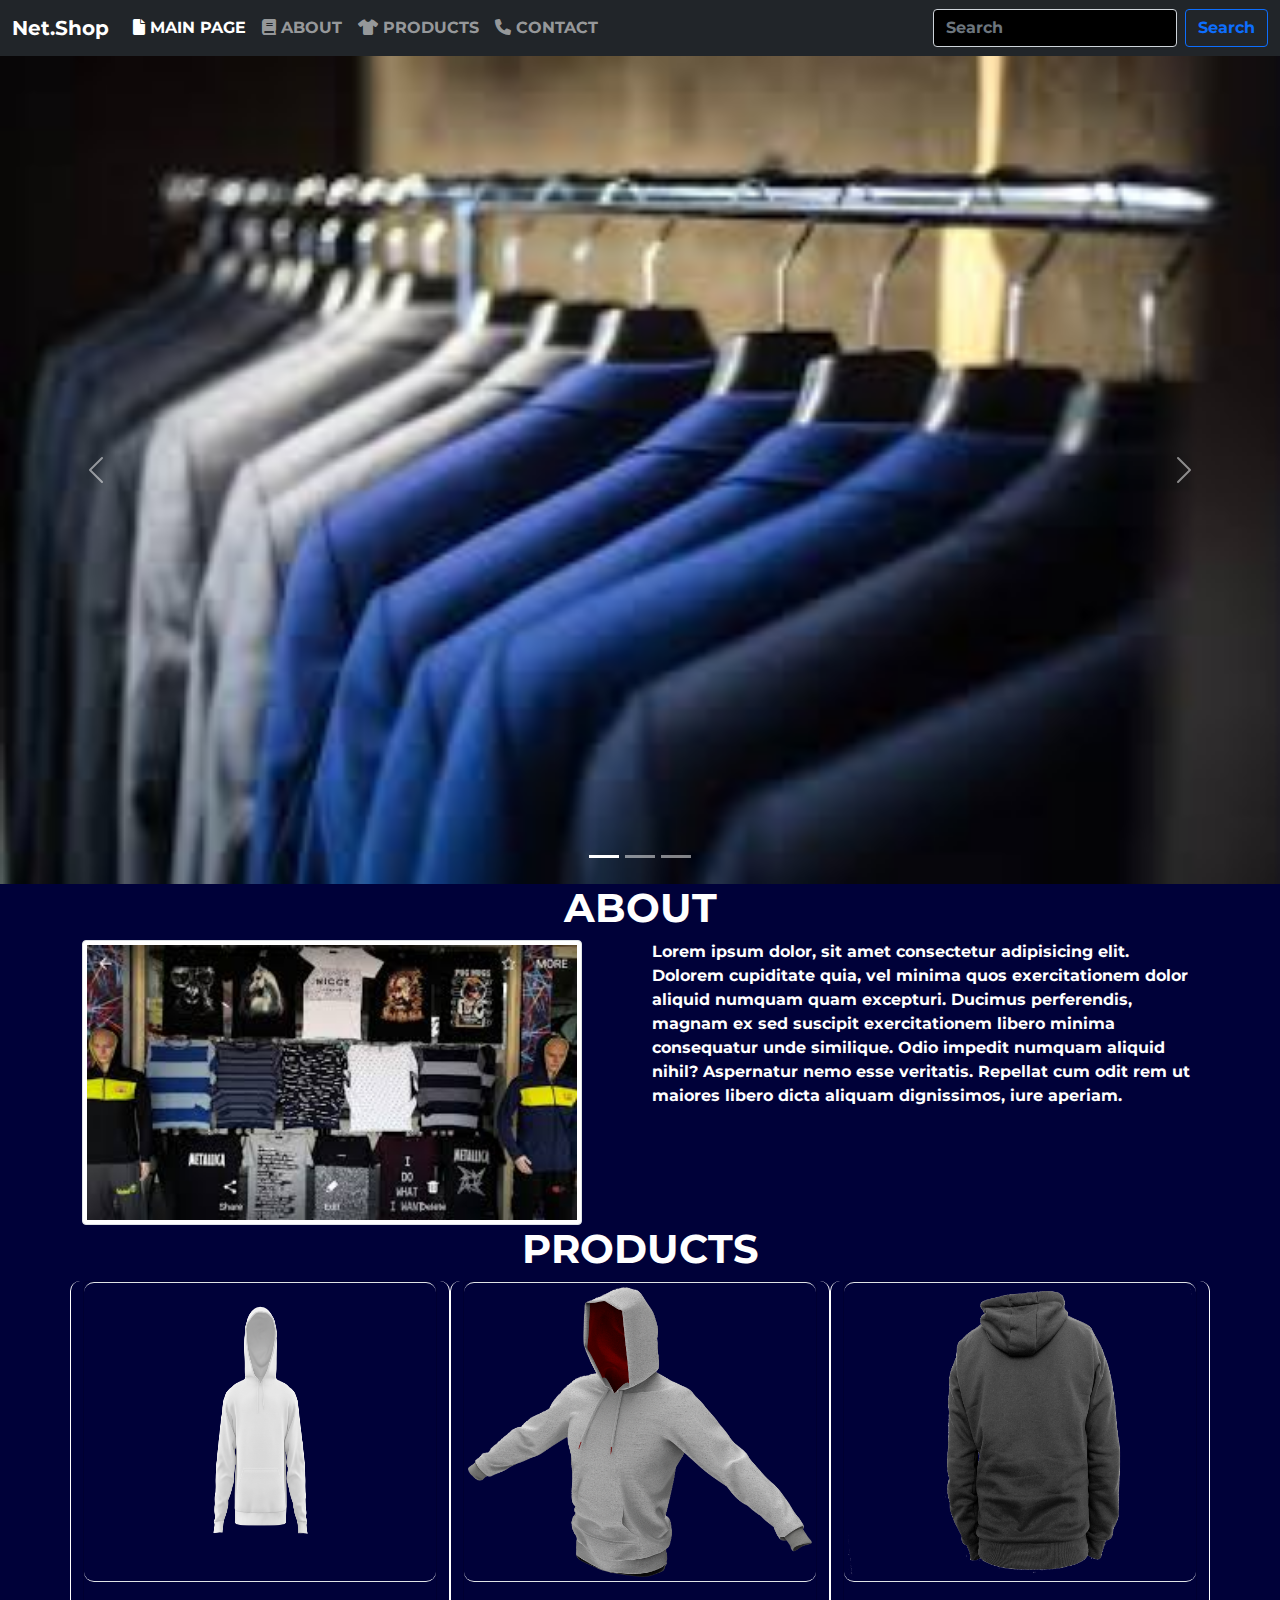
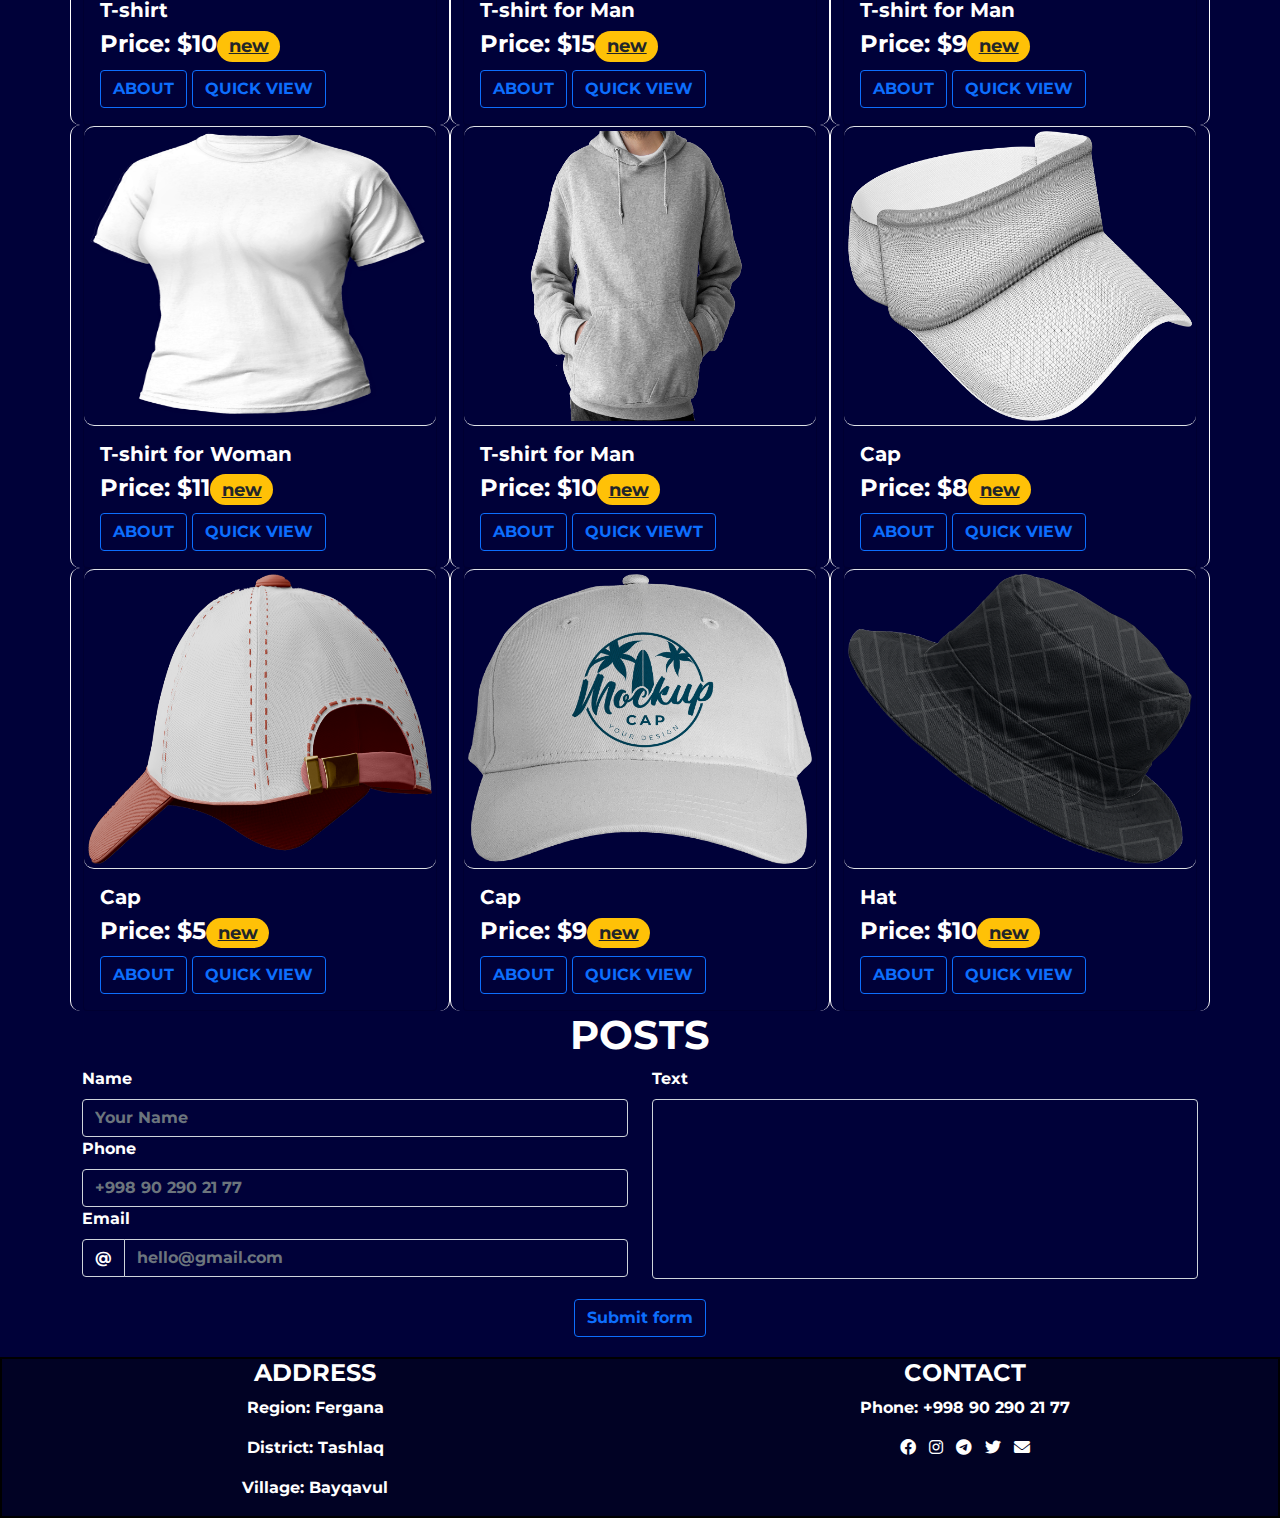
<file: index.html>
<!DOCTYPE html>
<html lang="en">
<head>
    <meta charset="UTF-8">
    <meta http-equiv="X-UA-Compatible" content="IE=edge">
    <meta name="viewport" content="width=device-width, initial-scale=1.0">
    <title>Net.Shop</title>
    <link rel="stylesheet" href="css/bootstrap.css">
    <link rel="stylesheet" href="css/all.css">
    <link rel="shortcut icon" href="favicon.ico" type="image/x-icon">
    <link rel="icon" href="favicon.ico" type="image/x-icon">
    <style>
      @font-face {
     font-family: "Montserrat";
     src: url(Montserrat-Bold.ttf);
      }
      *{
          font-family: Montserrat;
      
      }
        body{
            background: #000139;
            color: white;
        }
        .carousel{
            height: 92vh;
        }
        .rasm{
            width: 500px;   
        }
    </style>
</head>
<body>
    <!-- navbar started -->
    <nav class="navbar navbar-expand-lg navbar-dark bg-dark sticky-top">
        <div class="container-fluid">
          <a class="navbar-brand" href="#">Net.Shop</a>
          <button class="navbar-toggler" type="button" data-bs-toggle="collapse" data-bs-target="#navbarScroll" aria-controls="navbarScroll" aria-expanded="false" aria-label="Toggle navigation">
            <span class="navbar-toggler-icon"></span>
          </button>
          <div class="collapse navbar-collapse" id="navbarScroll">
            <ul class="navbar-nav me-auto my-2 my-lg-0 navbar-nav-scroll">
              <li class="nav-item">
                <a class="nav-link active" aria-current="page" href="#"><i class="fa-solid fa-file"></i> MAIN PAGE</a>
              </li>
              <li class="nav-item">
                <a class="nav-link" href="./file/about.html"> <i class="fa-solid fa-book"></i> ABOUT</a>
              </li>
              <li class="nav-item">
                <a class="nav-link" href="./file/products.html"><i class="fa-solid fa-shirt"></i> PRODUCTS</a>
              </li>
              <li class="nav-item">
                <a class="nav-link" href="#contact"><i class="fa-solid fa-phone"></i> CONTACT</a>
              </li>
             
            </ul>
            <form class="d-flex">
              <input class="form-control me-2" type="search" style="background: black; caret-color: rgb(255, 255, 255);" placeholder="Search" aria-label="Search">
              <button class="btn btn-outline-primary" type="submit">Search</button>
            </form>
          </div>
        </div>
      </nav>
    <!-- navbar finished -->


      <!-- carusel beginning -->
      <div id="carouselExampleCaptions" class="carousel slide" data-bs-ride="carousel">
        <div class="carousel-indicators">
          <button type="button" data-bs-target="#carouselExampleCaptions" data-bs-slide-to="0" class="active" aria-current="true" aria-label="Slide 1"></button>
          <button type="button" data-bs-target="#carouselExampleCaptions" data-bs-slide-to="1" aria-label="Slide 2"></button>
          <button type="button" data-bs-target="#carouselExampleCaptions" data-bs-slide-to="2" aria-label="Slide 3"></button>
        </div>
        <div class="carousel-inner">
          <div class="carousel-item active" data-bs-interval="5000">
            <img src="images/clothers4.jpg" class="d-block w-100 carousel" alt="...">
            <div class="carousel-caption d-none d-md-block">
            </div>
          </div>
          <div class="carousel-item" data-bs-interval="5000">
            <img src="images/clothers2.jpg" class="d-block w-100 carousel" alt="...">
            <div class="carousel-caption d-none d-md-block">
            </div>
          </div>
          <div class="carousel-item" data-bs-interval="5000">
            <img src="images/clothers3.jpg" class="d-block w-100 carousel" alt="...">
            <div class="carousel-caption d-none d-md-block">
            </div>
          </div>
        </div>
        <button class="carousel-control-prev" type="button" data-bs-target="#carouselExampleCaptions" data-bs-slide="prev">
          <span class="carousel-control-prev-icon" aria-hidden="true"></span>
          <span class="visually-hidden">Previous</span>
        </button>
        <button class="carousel-control-next" type="button" data-bs-target="#carouselExampleCaptions" data-bs-slide="next">
          <span class="carousel-control-next-icon" aria-hidden="true"></span>
          <span class="visually-hidden">Next</span>
        </button>
      </div>
      <!-- carusel finished -->

      
    <div class="container">


          <!-- text started -->
          <div class="row text-center">
              <div class="col"><h1>ABOUT</h1></div>
          </div>
          <div class="row">
              <div class="col-xxl-6 col-xl-6 col-md-6"> <img src="images/clothers1.jpg" class="img-thumbnail rasm" alt=""> </div>
              <div class="col-xxl-6 col-xl-6 col-md-6"><p>Lorem ipsum dolor, sit amet consectetur adipisicing elit. Dolorem cupiditate quia, vel minima quos exercitationem dolor aliquid numquam quam excepturi. Ducimus perferendis, magnam ex sed suscipit exercitationem libero minima consequatur unde similique. Odio impedit numquam aliquid nihil? Aspernatur nemo esse veritatis. Repellat cum odit rem ut maiores libero dicta aliquam dignissimos, iure aperiam.</p></div>
          </div>
          <!-- text finished -->


        <!-- cards started -->
        <div class="row text-center">
            <div class="col"><h1>PRODUCTS</h1></div>
        </div>
          <div class="row">
            <div class="col-xxl-4 col-xl-4 col-md-4 col-sm-6 col-12" style="border: 1px solid white; border-radius: 10px; border-top: none; border-bottom: none;">
                <div class="card w-100" style="width: 18rem;  background: #000139;
                color: white; ">
                    <img src="images/t_shirt1.png" class="img-thumbnail" style="border-radius: 10px; background: #000139; height: 300px; border-left: none; border-right: none;" alt="...">
                    <div class="card-body">
                      <h5 class="card-title">T-shirt</h5>
                      <div class="col-12"><h4>Price: $10<a class="badge rounded-pill bg-warning text-dark" data-bs-toggle="offcanvas" href="#offcanvasExample" role="button" aria-controls="offcanvasExample">
                        new
                      </a></h4>
                      </div>
                        <a href="file/about.html" class="btn btn-outline-primary" >ABOUT</a>
                    <button type="button" class="btn btn-outline-primary" data-bs-toggle="modal" data-bs-target="#exampleModal3_1">
                        QUICK VIEW
                    </button>
                    </div>
                  </div>
              </div>
              <div class="col-xxl-4 col-xl-4 col-md-4 col-sm-6 col-12" style="border: 1px solid white; border-radius: 10px; border-top: none; border-bottom: none;">
                <div class="card w-100" style="width: 18rem;  background: #000139;
                color: white; ">
                    <img src="images/t-shirt2.png" class="img-thumbnail" style="border-radius: 10px; background: #000139; height: 300px; border-left: none; border-right: none;" alt="...">
                    <div class="card-body">
                      <h5 class="card-title">T-shirt for Man</h5>
                      <div class="col-12"><h4>Price: $15<a class="badge rounded-pill bg-warning text-dark" data-bs-toggle="offcanvas" href="#offcanvasExample" role="button" aria-controls="offcanvasExample">
                        new
                      </a></h4>
                      </div>
                      <a href="file/about.html" class="btn btn-outline-primary" >ABOUT</a>
                    <button type="button" class="btn btn-outline-primary" data-bs-toggle="modal" data-bs-target="#exampleModal3_1">
                        QUICK VIEW
                    </button>
                    </div>
                  </div>
              </div>
              <div class="col-xxl-4 col-xl-4 col-md-4 col-sm-6 col-12" style="border: 1px solid white; border-radius: 10px; border-top: none; border-bottom: none;">
                <div class="card w-100" style="width: 18rem;  background: #000139;
                color: white; ">
                    <img src="images/t-shirt3.png" class="img-thumbnail" style="border-radius: 10px; background: #000139; height: 300px; border-left: none; border-right: none;" alt="...">
                    <div class="card-body">
                      <h5 class="card-title">T-shirt for Man</h5>
                      <div class="col-12"><h4>Price: $9<a class="badge rounded-pill bg-warning text-dark" data-bs-toggle="offcanvas" href="#offcanvasExample" role="button" aria-controls="offcanvasExample">
                        new
                      </a></h4>
                      </div>
                      <a href="file/about.html" class="btn btn-outline-primary" >ABOUT</a>
                    <button type="button" class="btn btn-outline-primary" data-bs-toggle="modal" data-bs-target="#exampleModal3_1">
                        QUICK VIEW
                    </button>
                    </div>
                  </div>
              </div>
              <div class="col-xxl-4 col-xl-4 col-md-4 col-sm-6 col-12" style="border: 1px solid white; border-radius: 10px; border-top: none; border-bottom: none;">
                <div class="card w-100" style="width: 18rem;  background: #000139;
                color: white; ">
                    <img src="images/t-shirt4.png" class="img-thumbnail" style="border-radius: 10px; background: #000139; height: 300px; border-left: none; border-right: none;" alt="...">
                    <div class="card-body">
                      <h5 class="card-title">T-shirt for Woman</h5>
                      <div class="col-12"><h4>Price: $11<a class="badge rounded-pill bg-warning text-dark" data-bs-toggle="offcanvas" href="#offcanvasExample" role="button" aria-controls="offcanvasExample">
                        new
                      </a></h4>
                      </div>
                      <a href="file/about.html" class="btn btn-outline-primary" >ABOUT</a>
                    <button type="button" class="btn btn-outline-primary" data-bs-toggle="modal" data-bs-target="#exampleModal3_1">
                        QUICK VIEW
                    </button>
                    </div>
                  </div>
              </div>
              <div class="col-xxl-4 col-xl-4 col-md-4 col-sm-6 col-12" style="border: 1px solid white; border-radius: 10px; border-top: none; border-bottom: none;">
                <div class="card w-100" style="width: 18rem;  background: #000139;
                color: white; ">
                    <img src="images/t-shirt5.png" class="img-thumbnail" style="border-radius: 10px; background: #000139; height: 300px; border-left: none; border-right: none;" alt="...">
                    <div class="card-body">
                      <h5 class="card-title">T-shirt for Man</h5>
                      <div class="col-12"><h4>Price: $10<a class="badge rounded-pill bg-warning text-dark" data-bs-toggle="offcanvas" href="#offcanvasExample" role="button" aria-controls="offcanvasExample">
                        new
                      </a></h4>
                      </div>
                      <a href="file/about.html" class="btn btn-outline-primary" >ABOUT</a>
                    <button type="button" class="btn btn-outline-primary" data-bs-toggle="modal" data-bs-target="#exampleModal3_1">
                        QUICK VIEWT
                    </button>
                    </div>
                  </div>
              </div>
              <div class="col-xxl-4 col-xl-4 col-md-4 col-sm-6 col-12" style="border: 1px solid white; border-radius: 10px; border-top: none; border-bottom: none;">
                <div class="card w-100" style="width: 18rem;  background: #000139;
                color: white; ">
                    <img src="images/hat2.png" class="img-thumbnail" style="border-radius: 10px; background: #000139; height: 300px; border-left: none; border-right: none;" alt="...">
                    <div class="card-body">
                      <h5 class="card-title">Cap</h5>
                      <div class="col-12"><h4>Price: $8<a class="badge rounded-pill bg-warning text-dark" data-bs-toggle="offcanvas" href="#offcanvasExample" role="button" aria-controls="offcanvasExample">
                        new
                      </a></h4>
                      </div>
                      <a href="file/about.html" class="btn btn-outline-primary" >ABOUT</a>
                    <button type="button" class="btn btn-outline-primary" data-bs-toggle="modal" data-bs-target="#exampleModal3_1">
                        QUICK VIEW
                    </button>
                    </div>
                  </div>
              </div>
              <div class="col-xxl-4 col-xl-4 col-md-4 col-sm-6 col-12" style="border: 1px solid white; border-radius: 10px; border-top: none; border-bottom: none;">
                <div class="card w-100" style="width: 18rem;  background: #000139;
                color: white; ">
                    <img src="images/hat3.png" class="img-thumbnail" style="border-radius: 10px; background: #000139; height: 300px; border-left: none; border-right: none;" alt="...">
                    <div class="card-body">
                      <h5 class="card-title">Cap</h5>
                      <div class="col-12"><h4>Price: $5<a class="badge rounded-pill bg-warning text-dark" data-bs-toggle="offcanvas" href="#offcanvasExample" role="button" aria-controls="offcanvasExample">
                        new
                      </a></h4>
                      </div>
                      <a href="file/about.html" class="btn btn-outline-primary" >ABOUT</a>
                    <button type="button" class="btn btn-outline-primary" data-bs-toggle="modal" data-bs-target="#exampleModal3_1">
                        QUICK VIEW
                    </button>
                    </div>
                  </div>
              </div>
              <div class="col-xxl-4 col-xl-4 col-md-4 col-sm-6 col-12" style="border: 1px solid white; border-radius: 10px; border-top: none; border-bottom: none;">
                <div class="card w-100" style="width: 18rem;  background: #000139;
                color: white; ">
                    <img src="images/hat4.png" class="img-thumbnail" style="border-radius: 10px; background: #000139; height: 300px; border-left: none; border-right: none;" alt="...">
                    <div class="card-body">
                      <h5 class="card-title">Cap</h5>
                      <div class="col-12"><h4>Price: $9<a class="badge rounded-pill bg-warning text-dark" data-bs-toggle="offcanvas" href="#offcanvasExample" role="button" aria-controls="offcanvasExample">
                        new
                      </a></h4>
                      </div>
                      <a href="file/about.html" class="btn btn-outline-primary" >ABOUT</a>
                    <button type="button" class="btn btn-outline-primary" data-bs-toggle="modal" data-bs-target="#exampleModal3_1">
                        QUICK VIEW
                    </button>
                    </div>
                  </div>
              </div>
              <div class="col-xxl-4 col-xl-4 col-md-4 col-sm-6 col-12" style="border: 1px solid white; border-radius: 10px; border-top: none; border-bottom: none;">
                <div class="card w-100" style="width: 18rem;  background: #000139;
                color: white; ">
                    <img src="images/Hat1.png" class="img-thumbnail" style="border-radius: 10px; background: #000139; height: 300px; border-left: none; border-right: none;" alt="...">
                    <div class="card-body">
                      <h5 class="card-title">Hat</h5>
                      <div class="col-12"><h4>Price: $10<a class="badge rounded-pill bg-warning text-dark" data-bs-toggle="offcanvas" href="#offcanvasExample" role="button" aria-controls="offcanvasExample">
                        new
                      </a></h4>
                      </div>
                      <a href="file/about.html" class="btn btn-outline-primary" >ABOUT</a>
                    <button type="button" class="btn btn-outline-primary" data-bs-toggle="modal" data-bs-target="#exampleModal3_1">
                       QUICK VIEW
                    </button>
                    </div>
                  </div>
              </div>
              
          </div>
          <!-- cards finished -->



          <!-- form started -->
          <div class="row text-center">
            <div class="col"><h1>POSTS</h1></div>
          </div>
          <form action="">
            <div class="row">
                <div class="col-md-6 col-12">
                    <div class="row">
                        <div class="col-12">
                            <label for="validationCustom01" class="form-label">Name</label>
                        <input type="text" class="form-control" style=" background: #000139;
                        color: white;" id="validationCustom01" value="" placeholder="Your Name" required>
                        </div>
                        <div class="col-12">
                            <label for="validationCustom02" class="form-label">Phone</label>
                            <input type="tel" class="form-control" id="validationCustom02" style=" background: #000139;
                            color: white;" value="" placeholder="+998 90 290 21 77" required>
                        </div>
                        <div class="col-12">
                            <label for="validationCustomUsername" class="form-label">Email</label>
                            <div class="input-group has-validation">
                                <span class="input-group-text" style=" background: #000139;
                                color: white;" id="inputGroupPrepend">@</span>
                                <input type="email" class="form-control" style=" background: #000139;
                                color: white;" id="validationCustomUsername" placeholder="hello@gmail.com" aria-describedby="inputGroupPrepend" required>
                                <div class="invalid-feedback">
                                </div>          
                            </div>
                        </div>
                    </div>
                </div>
                <div class="col-md-6 col-12">
                    <label for="validationCustom03" class="form-label">Text</label>
                    <input type="text" class="form-control" style=" background: #000139;
                    color: white; height: 180px;" id="validationCustom03" required>  
                </div>
                <div class="col-12 text-center" style="margin-top: 20px; margin-bottom: 20px;">
                    <button class="btn btn-outline-primary" type="submit">Submit form</button>
                </div>
            </div>
        </form>
        <!-- form finished -->
    </div>
    <div class="container-fuild" style="border: 2px solid rgb(0, 0, 0); background: #010224;">

        <div class="row">
            <div class="col-6">
                <div class="row text-center">
                    <div class="col-12"><h4>ADDRESS</h4></div>
                    <div class="col-12"><p>Region: Fergana</p></div>
                    <div class="col-12"><p>District: Tashlaq</p></div>
                    <div class="col-12"><p>Village:  Bayqavul</p></div>
                </div>
            </div>
            <div class="col-6">
                <div class="row text-center">
                    <div class="col-12"><h4 id="contact">CONTACT</h4></div>
                    <div class="col-12"><p>Phone: +998 90 290 21 77</p></div>
                    <ul class="list-inline">
                      <li class="list-inline-item"> <i class="fa-brands fa-facebook fa-beat-fade"></i></li>
                      <li class="list-inline-item"> <i class="fa-brands fa-instagram fa-beat-fade"></i></li>
                      <li class="list-inline-item"> <i class="fa-brands fa-telegram fa-beat-fade"></i> </li>
                      <li class="list-inline-item"> <i class="fa-brands fa-twitter fa-beat-fade"></i> </li>
                      <li class="list-inline-item"> <i class="fa-solid fa-envelope fa-beat-fade"></i> </li>
                  </ul>
                </div>
            </div>
        </div>
    </div>



    <div class="modal fade" id="exampleModal3_1" tabindex="-1" aria-labelledby="exampleModalLabel" aria-hidden="true">
        <div class="modal-dialog modal-lg">
          <div class="modal-content" style="background: white;">
              <div class="modal-header" style=" background: #0d14d3;">
              <h5 class="modal-title" id="exampleModalLabel">Net.Shop</h5>
              <button type="button" class="btn-close" data-bs-dismiss="modal" aria-label="Close"></button>
              </div>
              <div class="modal-body" style=" background: #000139;">
                <div class="row">
                  <div class="col-6"><img style="background: #000139;" src="images/Hat1.png" class="img-thumbnail" alt=""></div>
                  <div class="col-6"><img style="background: #000139;" src="images/t-shirt2.png" class="img-thumbnail" alt=""></div>
                  <div class="col-6" style="margin-top: 10px;"><img style="background: #000139;" src="images/hat4.png" class="img-thumbnail" alt=""></div>
                  <div class="col-6" style="margin-top: 10px;"><img style="background: #000139;" src="images/t-shirt5.png" class="img-thumbnail" alt=""></div>
                </div>
                <div class="row">
                  <div class="col">
                    <p style="color: rgb(255, 255, 255);">Lorem ipsum dolor, sit amet consectetur adipisicing elit. Dolore a quae exercitationem qui quibusdam non. In exercitationem earum officiis voluptas. Delectus, provident impedit libero eius fuga magnam deleniti sint deserunt.</p>
                  </div>
                </div>
              </div>
              <div class="modal-footer" style="background: #000139;">
              <button type="button" class="btn btn-outline-primary" data-bs-dismiss="modal">Close</button>
              <button type="button" class="btn btn-outline-primary">Save changes</button>
              </div>
          </div>
        </div>
      </div>


      <div class="row">
        <div class="col">
          <div class="offcanvas offcanvas-start" tabindex="-1" id="offcanvasExample" aria-labelledby="offcanvasExampleLabel">
            <div class="offcanvas-header" style="background: #121364;">
              <h5 class="offcanvas-title" id="offcanvasExampleLabel">New products</h5>
              <button type="button" class="btn-close text-reset" data-bs-dismiss="offcanvas" aria-label="Close"></button>
            </div>
              <div class="offcanvas-body" style="background: #000139;">
                  <div class="row">
                      <div class="col-12">
                          <div class="card" style="background: #000139;">
                              <!-- <img src="nature.jpg" class="card-img-top" alt="..."> -->
                              <div class="card-body">
                                <h5 class="card-title">Products Table</h5>
                                <div class="row">
                                  <div class="col-12">
                                    <table class="table table-striped table-hover table-dark">
                                      <thead>
                                        <tr><h3 class="text-center">Big Selling</h3></tr>
                                        <tr>
                                          <th>№</th>
                                          <th>name</th>
                                          <th>price</th>
                                          <th>number</th>
                                        </tr>
                                      </thead>
                                      <tbody>
                                        <tr>
                                          <td>1</td>
                                          <td>t-shirt</td>
                                          <td>$10</td>
                                          <td>120</td>
                                        </tr>
                                        <tr>
                                          <td>3</td>
                                          <td>T-shirt Woman</td>
                                          <td>$11</td>
                                          <td>50</td>
                                        </tr>
                                        <tr>
                                          <td>2</td>
                                          <td>T-shirt</td>
                                          <td>$9</td>
                                          <td>36</td>
                                        </tr>
                                        <tr>
                                          <td>4</td>
                                          <td>hat</td>
                                          <td>$8</td>
                                          <td>15</td>
                                        </tr>
                                      </tbody>
                            
                                      
                                    </table>
                                  </div>
                                  <div class="col-12">
                                    <table class="table table-striped table-hover table-dark">
                                      <thead>
                                        <tr><h3 class="text-center">expensive products</h3></tr>
                                        <tr>
                                          <th>№</th>
                                          <th>name</th>
                                          <th>price</th>
                                          <th>number</th>
                                        </tr>
                                      </thead>
                                      <tbody>
                                        <tr>
                                          <td>1</td>
                                          <td>t-shirt</td>
                                          <td>$15</td>
                                          <td>36</td>
                                        </tr>
                                        <tr>
                                          <td>2</td>
                                          <td>T-shirt</td>
                                          <td>$11</td>
                                          <td>50</td>
                                        </tr>
                                        <tr>
                                          <td>3</td>
                                          <td>hat</td>
                                          <td>$9</td>
                                          <td>120</td>
                                        </tr>
                                        <tr>
                                          <td>4</td>
                                          <td>cap</td>
                                          <td>$5</td>
                                          <td>15</td>
                                        </tr>
                                      </tbody>
                            
                                      
                                    </table>
                                  </div>
                                  <div class="col-12">
                                    <table class="table table-striped table-hover table-dark">
                                      <thead>
                                        <tr><h3 class="text-center">cheaper products</h3></tr>
                                        <tr>
                                          <th>№</th>
                                          <th>name</th>
                                          <th>price</th>
                                          <th>number</th>
                                        </tr>
                                      </thead>
                                      <tbody>
                                        <tr>
                                          <td>1</td>
                                          <td>cap</td>
                                          <td>$5</td>
                                          <td>15</td>
                                        </tr>
                                        <tr>
                                          <td>2</td>
                                          <td>hat</td>
                                          <td>$9</td>
                                          <td>120</td>
                                        </tr>
                                        <tr>
                                          <td>3</td>
                                          <td>T-shirt</td>
                                          <td>$10</td>
                                          <td>50</td>
                                        </tr>
                                        <tr>
                                          <td>4</td>
                                          <td>T-shirt</td>
                                          <td>$12</td>
                                          <td>36</td>
                                        </tr>
                                      </tbody>
                            
                                      
                                    </table>
                                  </div>
                                </div>
                                <button type="button" class="btn btn-outline-primary" data-bs-toggle="modal" data-bs-target="#exampleModal1">
                                  BATAFSIL
                              </button>
                              <button type="button" class="btn btn-outline-primary" data-bs-toggle="modal" data-bs-target="#exampleModal1_1">
                                QISQA MALUMOT
                              </button>
                              </div>
                            </div>
                      </div>
                  </div>
              </div>
          </div>
        </div>
      </div>
  </div>


      <script src="main.js"></script>
    <script src="js/bootstrap.bundle.js"></script>
</body>
</html>
</file>
